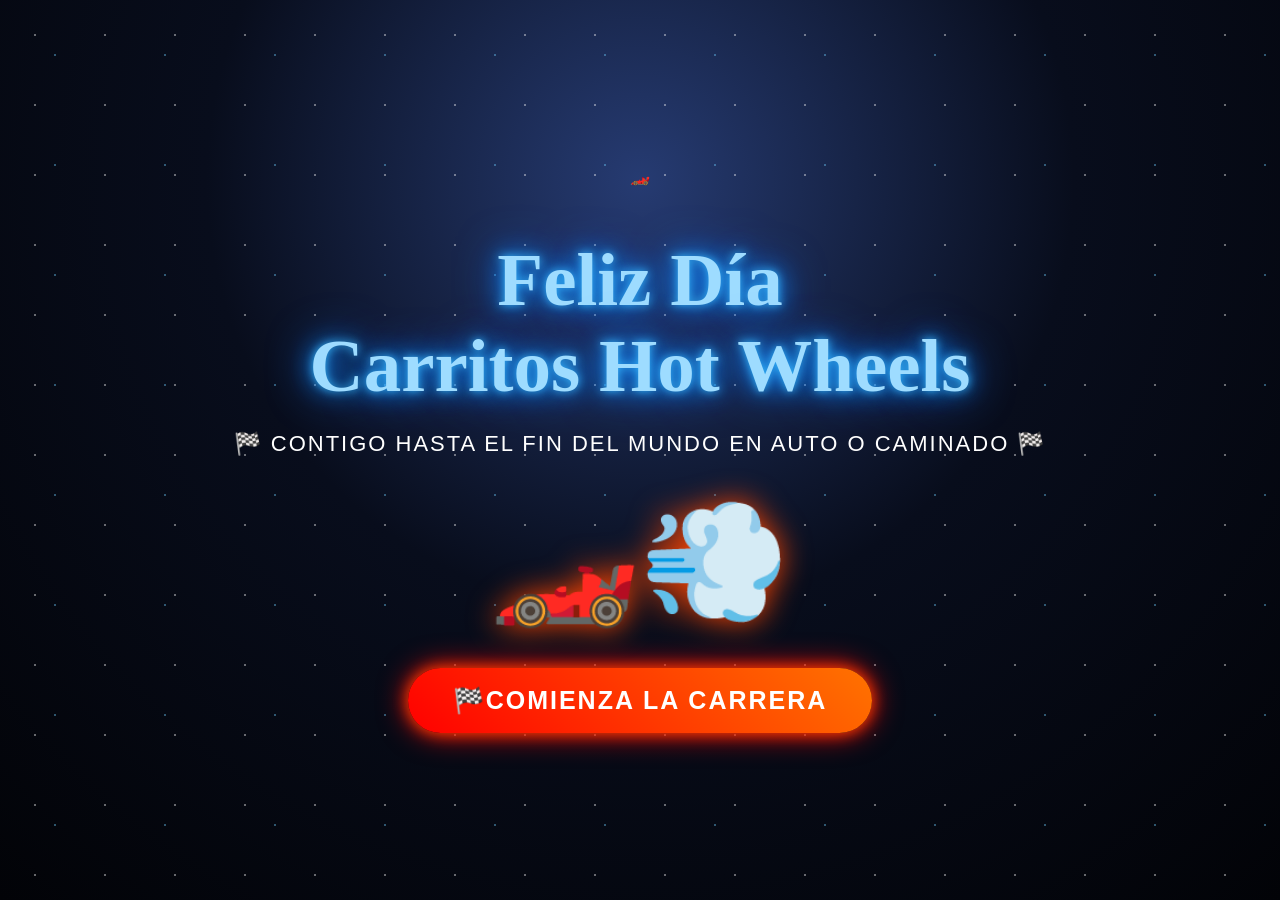
<file: index.html>
<!DOCTYPE html>
<html lang="es">

<head>
    <meta charset="UTF-8">
    <meta name="viewport" content="width=device-width, initial-scale=1.0">

    <title>FELIZ DIA</title>

    <link rel="stylesheet" href="estilo.css">
</head>

<body class="inicio">

    <div class="estrellas"></div>

    <main class="portada">

        <div class="rueda">🏎️</div>

        <h1>
            Feliz Día<br>
            Carritos Hot Wheels
        </h1>

        <p>
            🏁 CONTIGO HASTA EL FIN DEL MUNDO EN AUTO O CAMINADO 🏁
        </p>

        <div class="carrito-grande">
            🏎️💨
        </div>

        <a href="flores.html" target="_blank" class="boton-arrancar">
            🏁COMIENZA LA CARRERA
        </a>

    </main>

</body>

</html>
</file>
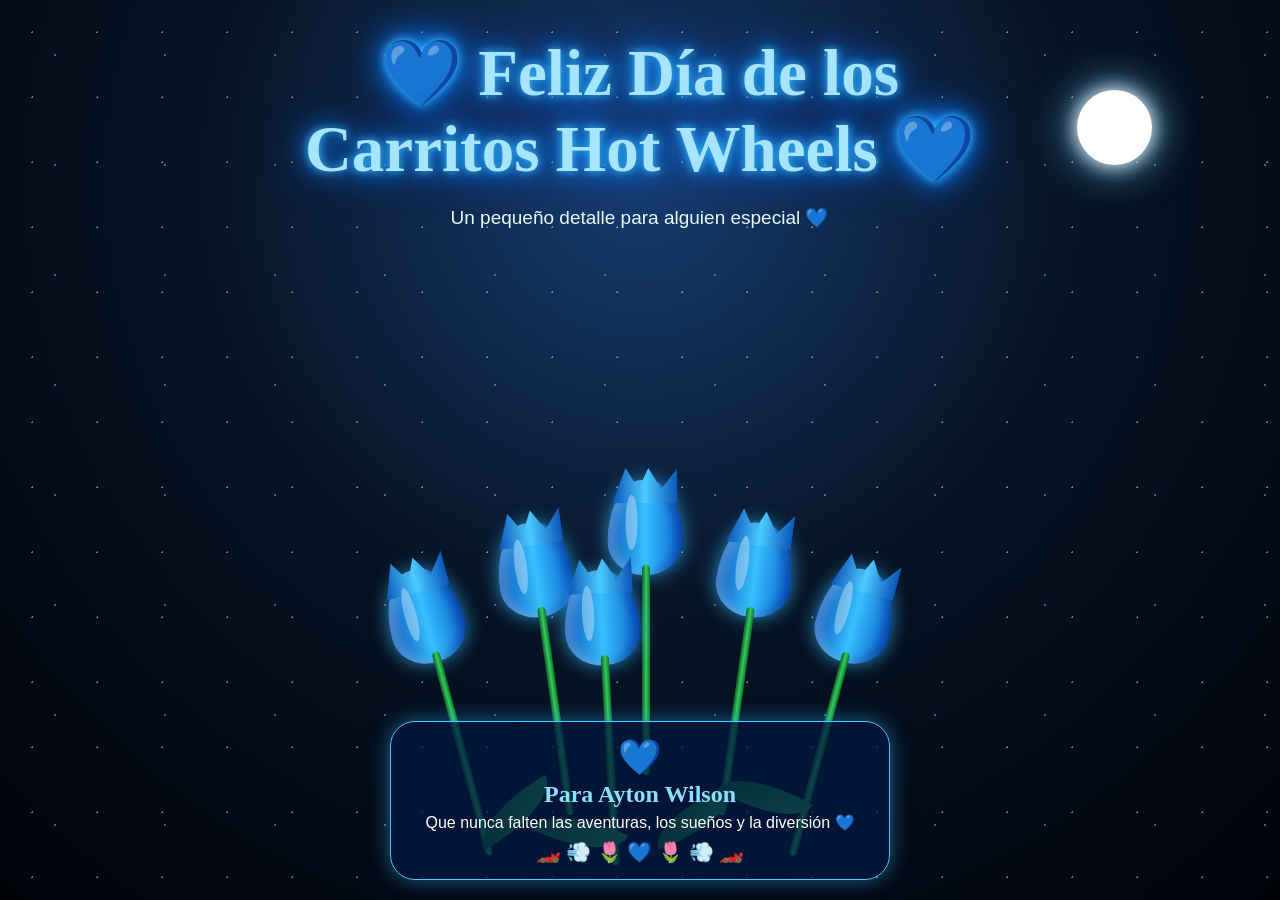
<file: flores.html>
<!DOCTYPE html>
<html lang="es">

<head>
    <meta charset="UTF-8">
    <meta name="viewport" content="width=device-width, initial-scale=1.0">

    <title>Ramo de Tulipanes Azules</title>

    <link rel="stylesheet" href="estilo.css">
</head>

<body class="pagina-flores">

    <!-- ESTRELLAS -->
    <div class="estrellas"></div>

    <!-- LUNA -->
    <div class="luna"></div>


    <!-- TITULO -->

    <header class="titulo-flores">

        <h1>
            💙 Feliz Día de los<br>
            Carritos Hot Wheels 💙
        </h1>

        <p>
            Un pequeño detalle para alguien especial 💙
        </p>

    </header>


    <!-- CARRO 1 -->

    <div class="carro carro-1">
        🏎️💨
    </div>


    <!-- CARRO 2 -->

    <div class="carro carro-2">
        🏎️💨
    </div>


    <!-- RAMO DE TULIPANES -->

    <div class="ramo">

        <!-- TULIPÁN 1 -->
        <div class="tulipan tulipan-1">

            <div class="flor-tulipan">
                <span></span>
            </div>

            <div class="tallo"></div>

        </div>


        <!-- TULIPÁN 2 -->
        <div class="tulipan tulipan-2">

            <div class="flor-tulipan">
                <span></span>
            </div>

            <div class="tallo"></div>

        </div>


        <!-- TULIPÁN 3 -->
        <div class="tulipan tulipan-3">

            <div class="flor-tulipan">
                <span></span>
            </div>

            <div class="tallo"></div>

        </div>


        <!-- TULIPÁN 4 -->
        <div class="tulipan tulipan-4">

            <div class="flor-tulipan">
                <span></span>
            </div>

            <div class="tallo"></div>

        </div>


        <!-- TULIPÁN 5 -->
        <div class="tulipan tulipan-5">

            <div class="flor-tulipan">
                <span></span>
            </div>

            <div class="tallo"></div>

        </div>


        <!-- TULIPÁN 6 -->
        <div class="tulipan tulipan-6">

            <div class="flor-tulipan">
                <span></span>
            </div>

            <div class="tallo"></div>

        </div>


        <!-- HOJAS -->

        <div class="hoja hoja-1"></div>
        <div class="hoja hoja-2"></div>
        <div class="hoja hoja-3"></div>
        <div class="hoja hoja-4"></div>

    </div>


    <!-- MENSAJE -->

    <div class="mensaje-flores">

        <div class="corazon">
            💙
        </div>

        <h2>
            Para Ayton Wilson
        </h2>

        <p>
            Que nunca falten las aventuras,
            los sueños y la diversión 💙
        </p>

        <div class="decoracion">
            🏎️ 💨 🌷 💙 🌷 💨 🏎️
        </div>

    </div>


</body>

</html>
</file>
<file: estilo.css>
/* ========================================
   CONFIGURACIÓN GENERAL
======================================== */

* {
    box-sizing: border-box;
}

body {
    margin: 0;
    font-family: Arial, sans-serif;
}


/* ========================================
   PÁGINA PRINCIPAL
======================================== */

.inicio {
    min-height: 100vh;

    display: flex;
    justify-content: center;
    align-items: center;

    text-align: center;

    color: white;

    overflow: hidden;

    background:
        radial-gradient(circle at 50% 20%,
        #263b72 0%,
        #080d1c 45%,
        #020307 100%);
}


/* ESTRELLAS */

.inicio::before {
    content: "";

    position: fixed;

    width: 100%;
    height: 100%;

    background-image:
        radial-gradient(white 1px, transparent 1px),
        radial-gradient(#6fcfff 1px, transparent 1px);

    background-size: 70px 70px, 110px 110px;

    opacity: 0.4;

    pointer-events: none;
}


/* PORTADA */

.portada {
    position: relative;

    z-index: 2;

    padding: 30px;
}


/* TÍTULO */

.portada h1 {
    font-family: Georgia, serif;

    font-size: clamp(40px, 8vw, 75px);

    color: #9edcff;

    text-shadow:
        0 0 10px #36b9ff,
        0 0 25px #168cff,
        0 0 45px #006eff;

    margin-bottom: 15px;
}


/* SUBTÍTULO */

.portada p {
    font-size: 22px;

    color: #ffffff;

    letter-spacing: 2px;
}


/* CARRO GRANDE */

.carrito-grande {
    font-size: 120px;

    margin: 35px 0;

    filter:
        drop-shadow(0 0 15px #ff4500);

    animation: saltar 2s infinite;
}


@keyframes saltar {

    0%, 100% {
        transform: translateY(0);
    }

    50% {
        transform: translateY(-15px);
    }
}


/* BOTÓN */

.boton-arrancar {

    display: inline-block;

    padding: 18px 45px;

    border-radius: 50px;

    background:
        linear-gradient(45deg,
        #ff0000,
        #ff7300);

    color: white;

    text-decoration: none;

    font-size: 25px;

    font-weight: bold;

    letter-spacing: 2px;

    box-shadow:
        0 0 15px #ff4500,
        0 0 30px #ff0000;

    transition: 0.3s;
}


.boton-arrancar:hover {

    transform: scale(1.12);

    background:
        linear-gradient(45deg,
        #ff7300,
        #ffd000);

    box-shadow:
        0 0 25px #ffcc00,
        0 0 50px #ff6600;
}

/* =========================================
   PÁGINA DEL RAMO DE TULIPANES
========================================= */

.pagina-flores {
    min-height: 100vh;
    margin: 0;
    overflow: hidden;

    position: relative;

    font-family: Arial, sans-serif;

    color: white;

    background:
        radial-gradient(
            circle at 50% 20%,
            #173c70 0%,
            #071426 45%,
            #010309 100%
        );
}


/* =========================================
   ESTRELLAS
========================================= */

.pagina-flores::before {

    content: "";

    position: fixed;

    inset: 0;

    background-image:
        radial-gradient(white 1px, transparent 1px),
        radial-gradient(#6ed7ff 1px, transparent 1px);

    background-size:
        65px 65px,
        110px 110px;

    opacity: .45;

    pointer-events: none;
}


/* =========================================
   LUNA
========================================= */

.pagina-flores .luna {

    position: absolute;

    width: 75px;
    height: 75px;

    right: 10%;
    top: 10%;

    border-radius: 50%;

    background: white;

    box-shadow:
        0 0 20px white,
        0 0 45px #6acbff;

}


/* =========================================
   TITULO
========================================= */

.titulo-flores {

    position: relative;

    z-index: 20;

    text-align: center;

    padding-top: 35px;

    padding-left: 15px;
    padding-right: 15px;
}


.titulo-flores h1 {

    margin: 0;

    font-family: Georgia, serif;

    font-size: clamp(35px, 7vw, 65px);

    color: #a7e4ff;

    text-shadow:
        0 0 10px #38bfff,
        0 0 25px #178cff,
        0 0 45px #006cff;

}


.titulo-flores p {

    font-size: 19px;

    color: #e8f9ff;

}


/* =========================================
   CARROS
========================================= */

.pagina-flores .carro {

    position: absolute;

    z-index: 30;

    font-size: 55px;

    left: -150px;

    animation:
        carrera 7s linear infinite;

}


.pagina-flores .carro-1 {

    top: 35%;

}


.pagina-flores .carro-2 {

    top: 53%;

    animation-delay: 3s;

}


@keyframes carrera {

    from {
        left: -150px;
    }

    to {
        left: 110%;
    }

}


/* =========================================
   RAMO
========================================= */

.ramo {

    position: absolute;

    z-index: 10;

    left: 50%;

    bottom: 20px;

    width: 500px;

    height: 430px;

    transform: translateX(-50%);

}


/* =========================================
   TULIPANES
========================================= */

.tulipan {

    position: absolute;

    width: 100px;

    height: 300px;

    transform-origin: bottom center;

    animation:
        movimiento-tulipan 4s ease-in-out infinite;

}


/* POSICIONES */

.tulipan-1 {

    left: 50px;
    bottom: 20px;

    transform: rotate(-15deg);

}


.tulipan-2 {

    left: 130px;
    bottom: 60px;

    transform: rotate(-8deg);

    animation-delay: .5s;

}


.tulipan-3 {

    left: 205px;
    bottom: 100px;

    transform: rotate(0deg);

    animation-delay: 1s;

}


.tulipan-4 {

    left: 280px;
    bottom: 60px;

    transform: rotate(8deg);

    animation-delay: 1.5s;

}


.tulipan-5 {

    left: 350px;
    bottom: 20px;

    transform: rotate(15deg);

    animation-delay: 2s;

}


.tulipan-6 {

    left: 175px;
    bottom: 10px;

    transform: rotate(-3deg);

    animation-delay: 2.5s;

}


/* =========================================
   FLOR DEL TULIPÁN
========================================= */

.flor-tulipan {

    position: absolute;

    top: 0;

    left: 50%;

    width: 75px;

    height: 95px;

    transform: translateX(-50%);

    background:
        linear-gradient(
            90deg,
            #0755b7,
            #37bfff,
            #0b65cf
        );

    border-radius:
        45% 45% 48% 48% /
        65% 65% 35% 35%;

    box-shadow:
        inset 8px 0 8px rgba(255,255,255,.25),
        inset -8px 0 8px rgba(0,0,100,.3),
        0 0 18px rgba(55,191,255,.7);

}


/* PARTE SUPERIOR DEL TULIPÁN */

.flor-tulipan::before {

    content: "";

    position: absolute;

    top: -12px;

    left: 5px;

    width: 65px;

    height: 35px;

    background:
        linear-gradient(
            90deg,
            #0b55b8,
            #4bcaff,
            #0b55b8
        );

    clip-path:
        polygon(
            0 100%,
            20% 0,
            40% 60%,
            55% 0,
            75% 60%,
            100% 0,
            100% 100%
        );

}


/* BRILLO */

.flor-tulipan::after {

    content: "";

    position: absolute;

    top: 15px;

    left: 18px;

    width: 12px;

    height: 55px;

    border-radius: 50%;

    background:
        rgba(255,255,255,.35);

}


/* =========================================
   TALLOS
========================================= */

.tallo {

    position: absolute;

    top: 85px;

    left: 47px;

    width: 8px;

    height: 210px;

    border-radius: 10px;

    background:
        linear-gradient(
            90deg,
            #075d28,
            #37c95b,
            #08752d
        );

}


/* =========================================
   HOJAS
========================================= */

.hoja {

    position: absolute;

    width: 90px;

    height: 35px;

    background:
        linear-gradient(
            135deg,
            #075d28,
            #39c85b
        );

    border-radius:
        100% 0 100% 0;

}


/* POSICIONES HOJAS */

.hoja-1 {

    left: 80px;

    bottom: 50px;

    transform: rotate(-30deg);

}


.hoja-2 {

    left: 145px;

    bottom: 30px;

    transform: rotate(25deg);

}


.hoja-3 {

    left: 260px;

    bottom: 45px;

    transform: rotate(-20deg);

}


.hoja-4 {

    left: 330px;

    bottom: 65px;

    transform: rotate(30deg);

}


/* =========================================
   MOVIMIENTO
========================================= */

@keyframes movimiento-tulipan {

    0%, 100% {

        margin-left: 0;

    }

    50% {

        margin-left: 5px;

    }

}


/* =========================================
   MENSAJE
========================================= */

.mensaje-flores {

    position: absolute;

    z-index: 40;

    bottom: 20px;

    left: 50%;

    transform: translateX(-50%);

    width: 90%;

    max-width: 500px;

    padding: 15px;

    text-align: center;

    border-radius: 25px;

    background:
        rgba(0, 25, 65, .75);

    border:
        1px solid #4bcaff;

    box-shadow:
        0 0 20px rgba(40,180,255,.5);

}


.mensaje-flores .corazon {

    font-size: 35px;

}


.mensaje-flores h2 {

    margin: 3px;

    color: #8edfff;

    font-family: Georgia, serif;

}


.mensaje-flores p {

    margin: 5px;

    font-size: 16px;

}


.decoracion {

    margin-top: 8px;

    font-size: 20px;

}


/* =========================================
   CELULAR
========================================= */

@media (max-width: 600px) {

    .titulo-flores {

        padding-top: 25px;

    }


    .titulo-flores h1 {

        font-size: 34px;

    }


    .titulo-flores p {

        font-size: 16px;

    }


    .ramo {

        width: 360px;

        height: 350px;

        bottom: 80px;

    }


    .tulipan {

        transform: scale(.75);

    }


    .tulipan-1 {
        left: 0;
    }

    .tulipan-2 {
        left: 60px;
    }

    .tulipan-3 {
        left: 130px;
    }

    .tulipan-4 {
        left: 200px;
    }

    .tulipan-5 {
        left: 260px;
    }

    .tulipan-6 {
        left: 105px;
    }


    .mensaje-flores {

        bottom: 10px;

        padding: 10px;

    }

}
</file>
